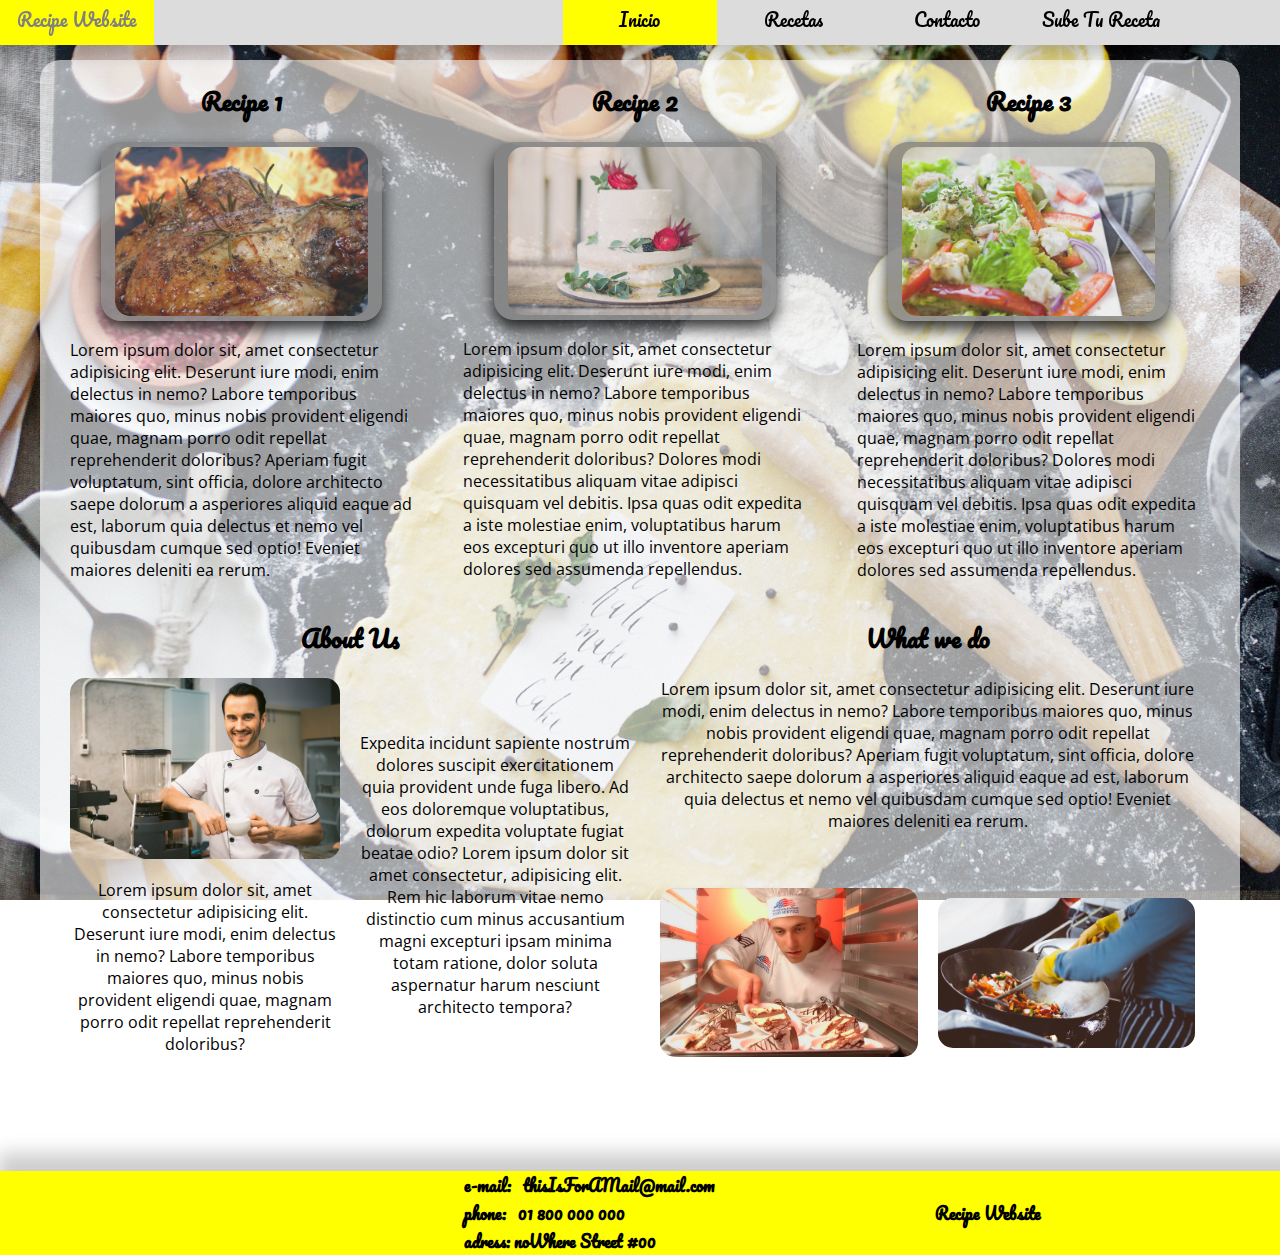
<file: src/index.html>
<!DOCTYPE html>
<html>
<head>
    <meta charset="utf-8" />
    <meta http-equiv="X-UA-Compatible" content="IE=edge">
    <title>Recipe Website</title>
    <meta name="viewport" content="width=device-width, initial-scale=1">
    <link rel="stylesheet" type="text/css" media="screen" href="css/style.css" />
    <script src="js/main.js"></script>
    <link href="https://fonts.googleapis.com/css?family=Pacifico" rel="stylesheet">
    <link href="https://fonts.googleapis.com/css?family=Open+Sans" rel="stylesheet">
    <link rel="stylesheet" href="https://use.fontawesome.com/releases/v5.2.0/css/all.css" integrity="sha384-hWVjflwFxL6sNzntih27bfxkr27PmbbK/iSvJ+a4+0owXq79v+lsFkW54bOGbiDQ" crossorigin="anonymous">
</head>
<body>
        <!-- Dropdown Mobile Navegation Bar #################START################### -->
        <div id="Alex-DropDownNav">
        <div id="dropDownWrap" class="hidden dropDownWrap">
                <div class="dropDownMenu" >
                    <ul>
                        <li><a href="index.html">Inicio</a></li>
                        <li><a href="recetas/recetas.html">Recetas</a></li>
                        <li><a href="#">Carnes</a></li>   
                        <li><a href="#">Ensaladas</a> </li>
                        <li>  <a href="#">Postres</a> </li>
                        <li><a href="contacto/contacto.html">Contacto</a></li>
                       <li><a href="tuReceta/tuReceta.html">Sube tu receta</a></li>
                    </ul>
                </div>
                <!-- starts navbar -->
                <div id="dropDownNav" class="dropDownNav">
                    <div id="dropDownContainer">
                            <div id=AlexNavLogo>RecipeWebsite</div>
                        <div id="dropDownButton"  onclick="openMenu()" class="dropdownB"><i class="fas fa-bars dropdownB"></i>
                        </div>
                    </div>
                </div>
                <!-- ends navbar  -->
            </div>
        </div>
            <!-- Dropdown Mobile Navegation Bar ##############END################# -->
 
            <header>
                    <div class="navBar">    
                          <li id="logo"><a href="index.html">Recipe Website</a></li>
                          <li id="b1"  style="background-color: yellow" ><a href="index.html">Inicio</a></liid>
                          <li id="b3"><a href="contacto/contacto.html">Contacto</a></li>
                          <li id="b4" ><a href="tuReceta/tuReceta.html">Sube tu receta</a></li>
                          <div id="b2" > <li id="b2-2"><a href="recetas/recetas.html">Recetas</a></li>  
                              
                              <div class="dropdown-content">
                                  <li><a href="#">Carnes</a></li>
                                  <li><a href="#">Ensaladas</a></li>
                                  <li> <a href="#">Postres</a></li>
                                </div></div>
                    </div>
                  </header>

    <main>
        <div class="wrap">
        <article class="article-index">
            <div id="recipe1"> 
                  <p>
                        <h2>Recipe 1</h2>
                <div id="fancy1" >  <img src="index-images/recipe1.jpeg" class="recipeImg">  </div>
             
              
            
                <!-- here goes the main recipes -->
            </br><span class="text2">Lorem ipsum dolor sit, amet consectetur adipisicing elit. Deserunt iure modi, enim delectus in nemo? Labore temporibus maiores quo, minus nobis provident eligendi quae, magnam porro odit repellat reprehenderit doloribus?
                Aperiam fugit voluptatum, sint officia, dolore architecto saepe dolorum a asperiores aliquid eaque ad est, laborum quia delectus et nemo vel quibusdam cumque sed optio! Eveniet maiores deleniti ea rerum.
            
                </span></p>
            </div>
            
            <div id="recipe2">

            <P>
                    <h2>Recipe 2</h2>
                    <div id="fancy2" >   <img src="index-images/recipe2.jpeg" class="recipeImg"> </div>

                   
               
                <!-- here goes the main recipes -->
            </br><span class="text2">Lorem ipsum dolor sit, amet consectetur adipisicing elit. Deserunt iure modi, enim delectus in nemo? Labore temporibus maiores quo, minus nobis provident eligendi quae, magnam porro odit repellat reprehenderit doloribus?
                  
                    Dolores modi necessitatibus aliquam vitae adipisci quisquam vel debitis. Ipsa quas odit expedita a iste molestiae enim, voluptatibus harum eos excepturi quo ut illo inventore aperiam dolores sed assumenda repellendus.</span> 
             </P>
             </div>

             <div id ="recipe3">

             <p>   
                    <h2>Recipe 3</h2>
                    <div id="fancy3" >   <img src="index-images/recipe3.jpeg" class="recipeImg"> </div>
                   
                
                 <!-- here goes the main recipes -->
             </br> <span class="text2">Lorem ipsum dolor sit, amet consectetur adipisicing elit. Deserunt iure modi, enim delectus in nemo? Labore temporibus maiores quo, minus nobis provident eligendi quae, magnam porro odit repellat reprehenderit doloribus?
        
                    Dolores modi necessitatibus aliquam vitae adipisci quisquam vel debitis. Ipsa quas odit expedita a iste molestiae enim, voluptatibus harum eos excepturi quo ut illo inventore aperiam dolores sed assumenda repellendus. </span>
                </p>
            </div>
            <div id ="text1">
                    <!-- here goes about us info -->
                <div id= "us">
                    <h2>About Us</h2>
                    <div id="us-ilus">
                            <img src="index-images/us.jpeg" style="width: 100%; border-radius: 15px"  >
                
                    <p>
                            Lorem ipsum dolor sit, amet consectetur adipisicing elit. Deserunt iure modi, enim delectus in nemo? Labore temporibus maiores quo, minus nobis provident eligendi quae, magnam porro odit repellat reprehenderit doloribus?
                          
                           
                        </p>
                    </div>
                      <div id="us-text">
                            Expedita incidunt sapiente nostrum dolores suscipit exercitationem quia provident unde fuga libero. Ad eos doloremque voluptatibus, dolorum expedita voluptate fugiat beatae odio?
                      Lorem ipsum dolor sit amet consectetur, adipisicing elit. Rem hic laborum vitae nemo distinctio cum minus accusantium magni excepturi ipsam minima totam ratione, dolor soluta aspernatur harum nesciunt architecto tempora?
                      </div>
                    
                    

                </div>
                <div id="what">
                    <div id="what1">
                        <h2>What we do</h2>
                    <p>
                        Lorem ipsum dolor sit, amet consectetur adipisicing elit. Deserunt iure modi, enim delectus in nemo? Labore temporibus maiores quo, minus nobis provident eligendi quae, magnam porro odit repellat reprehenderit doloribus?
                        Aperiam fugit voluptatum, sint officia, dolore architecto saepe dolorum a asperiores aliquid eaque ad est, laborum quia delectus et nemo vel quibusdam cumque sed optio! Eveniet maiores deleniti ea rerum.
                   
                    </p>

                    </div>
                    <div id="what2">
                            <img src="index-images/us2.jpg" style="width: 100%; border-radius: 15px; "  >
    
                        </div>
                        <div id="what3">
                                <img src="index-images/us3.jpg" style="width: 100%; border-radius: 15px;   "  >
                            </div>


                </div>
             </div>


        </article>
         </div>
    </main>


<footer>  
    <div>
        <h2>
            <i class="fab fa-facebook-square" style="font-size:40px;"></i> &nbsp;&nbsp;
            <i class="fab fa-twitter-square" style="font-size:40px;"></i> &nbsp; &nbsp;
            <i class="fab fa-youtube" style="font-size:40px;"></i>
            </h2>
    </div>
    <div style="text-align: left; font-size: 10 px; margin: 0 auto">
        <h2><li>
           <span style="display: block;">  e-mail:  &nbsp; thisIsForAMail@mail.com &nbsp;&nbsp;</span> <span style="display: block"> phone: &nbsp; 01 800 000 000</span>
            </li>
       
        <li style="display: block">
            adress: noWhere Street #00

        </li>
    </h2>

    </div>
    <div>
        <h2 style="font-size: 16px">
        Recipe Website  &nbsp; <i class="far fa-copyright"></i>
    </h2>
    </div>



</footer>


</body>
</html>
</file>
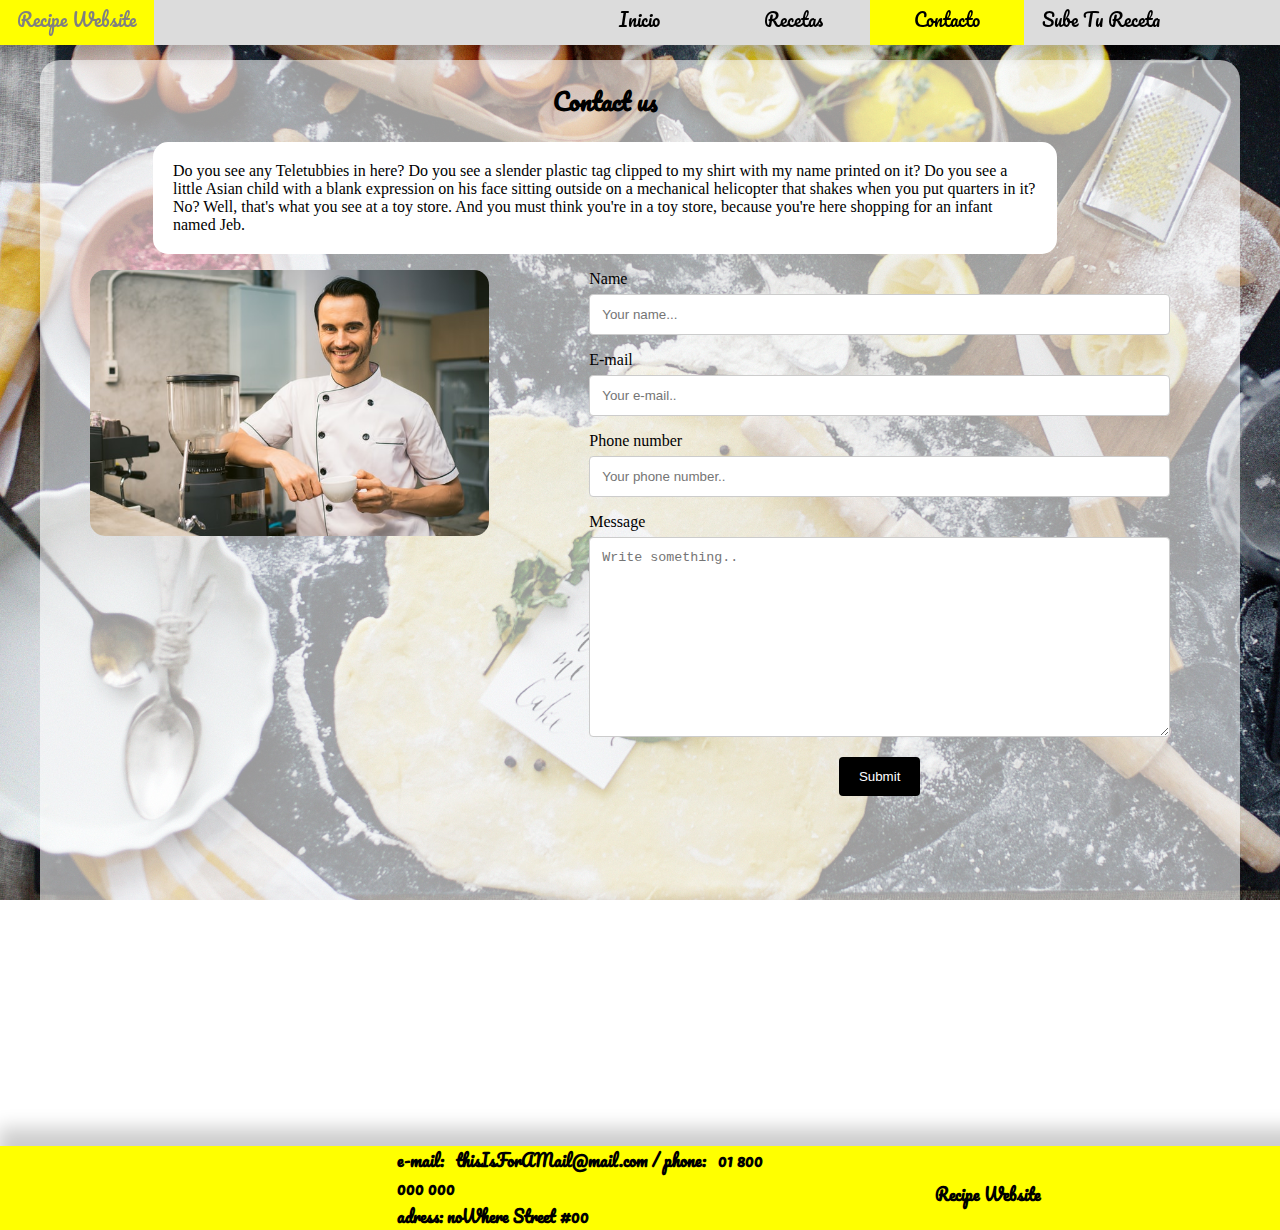
<file: src/contacto/contacto.html>
<!DOCTYPE html>
<html>
<head>
    <meta charset="utf-8" />
    <meta http-equiv="X-UA-Compatible" content="IE=edge">
    <title>Recipe Website</title>
    <meta name="viewport" content="width=device-width, initial-scale=1">
    <link rel="stylesheet" type="text/css" media="screen" href="../css/style.css" />
    <script src="../js/main.js"></script>
    <link href="https://fonts.googleapis.com/css?family=Pacifico" rel="stylesheet">
    <link rel="stylesheet" href="https://use.fontawesome.com/releases/v5.2.0/css/all.css" integrity="sha384-hWVjflwFxL6sNzntih27bfxkr27PmbbK/iSvJ+a4+0owXq79v+lsFkW54bOGbiDQ" crossorigin="anonymous">
</head>
<body>
        <header>
                    <!-- Dropdown Mobile Navegation Bar #################START################### -->
        <div id="Alex-DropDownNav">
                <div id="dropDownWrap" class="hidden dropDownWrap">
                        <div class="dropDownMenu" >
                            <ul>
                                    <li><a href="../index.html">Inicio</a></li>
                                    <li><a href="../recetas/recetas.html">Recetas</a></li>
                                    <li><a href="#">Carnes</a></li>   
                                    <li><a href="#">Ensaladas</a> </li>
                                    <li>  <a href="#">Postres</a> </li>
                                    <li><a href="../contacto/contacto.html">Contacto</a></li>
                                   <li><a href="../tuReceta/tuReceta.html">Sube tu receta</a></li>
                            </ul>
                        </div>
                        <!-- starts navbar -->
                        <div id="dropDownNav" class="dropDownNav">
                            <div id="dropDownContainer">
                                    <div id=AlexNavLogo>RecipeWebsite</div>
                                <div id="dropDownButton"  onclick="openMenu()" class="dropdownB"><i class="fas fa-bars dropdownB"></i>
                                </div>
                            </div>
                        </div>
                        <!-- ends navbar  -->
                    </div>
                </div>
                    <!-- Dropdown Mobile Navegation Bar ##############END################# -->


                <div class="navBar">    
                      <li id="logo"><a href="../index.html">Recipe Website</a></li>
                      <li id="b1"><a href="../index.html">Inicio</a></liid>
                      <li id="b3"style="background-color: yellow"><a href="../contacto/contacto.html">Contacto</a></li>
                      <li id="b4"><a href="../tuReceta/tuReceta.html">Sube tu receta</a></li>
                      <div id="b2"> <li id="b2-2"><a href="../recetas/recetas.html">Recetas</a></li>  
                          
                          <div class="dropdown-content">
                              <li><a href="#">Carnes</a></li>
                              <li><a href="#">Ensaladas</a></li>
                              <li> <a href="#">Postres</a></li>
                            </div></div>
                </div>
              </header>
    <main>
        
            <div class="wrap">
                  
            <article class="article-contact">
                    <div id="contact1"><h2>Contact us</h2>
                        <div style="height: auto ;width: 80%; background-color: white; margin-left: auto; margin-right: auto;border-radius: 15px"> <p style="padding:20px">Do you see any Teletubbies in here? Do you see a slender plastic tag clipped to my shirt with my name printed on it? Do you see a little Asian child with a blank expression on his face sitting outside on a mechanical helicopter that shakes when you put quarters in it? No? Well, that's what you see at a toy store. And you must think you're in a toy store, because you're here shopping for an infant named Jeb.</p></div>
                    </div>

                    <div id ="contact2">
                        <div id="contact2a">
                            <img src="us.jpeg" style="width : 80%; border-radius: 15px; display:block;margin-left: auto; margin-right: auto;"  >
                    </div>
                            <div id="contact2b>" style="padding-bottom:10px"> <iframe  id="map" src="https://www.google.com/maps/embed?pb=!1m18!1m12!1m3!1d15494081.623418082!2d-73.83482412642334!3d25.793104559172868!2m3!1f0!2f0!3f0!3m2!1i1024!2i768!4f13.1!3m3!1m2!1s0x89451ab5034cb7ab%3A0xb600ecf3df7aca4d!2sBermuda+Triangle!5e0!3m2!1sen!2smx!4v1534450580968"  style="border:0; display:block;margin-left: auto; margin-right: auto; border-radius: 15px" allowfullscreen></iframe>
                            </div>
                    </div>


                    <div id ="contact3">
                            
                            <form >

                            <label for="name"> Name</label>
                            <input type="text" id="fname" name="firstname" placeholder="Your name...">
                        
                            <label for="email">E-mail</label>
                            <input type="email" id="email" name="email" placeholder="Your e-mail..">
                        
                            <label for="telephone">Phone number</label>
                            <input type="tel" id="phone" name="email" placeholder="Your phone number..">
                           
                        
                            <label for="subject">Message</label>
                            <textarea id="subject" name="subject" placeholder="Write something.." style="height:200px"></textarea>
                        
                            <input type="submit" value="Submit">
                        
                          </form>


                        </div>
                </article>
                </div>



        </main>

        <footer>  
                <div>
                    <h2 style="padding-top:12px">
                        <i class="fab fa-facebook-square" style="font-size:40px;"></i> &nbsp;&nbsp;
                        <i class="fab fa-twitter-square" style="font-size:40px;"></i> &nbsp; &nbsp;
                        <i class="fab fa-youtube" style="font-size:40px;"></i>
                        </h2>
                </div>
                <div style="text-align: left; font-size: 16 px; margin: 0 auto">
                    <h2><li>
                        e-mail:  &nbsp; thisIsForAMail@mail.com /  phone: &nbsp; 01 800 000 000
                        </li>
                     
                    <li>
                        adress: noWhere Street #00
            
                    </li>
                </h2>
            
                </div>
                <div>
                    <h2 style="padding-top: 12px; font-size: 16px">
                    Recipe Website  &nbsp; <i class="far fa-copyright"></i>
                </h2>
                </div>
            
            
            
            </footer>

            

        </body>
        </html>
</file>
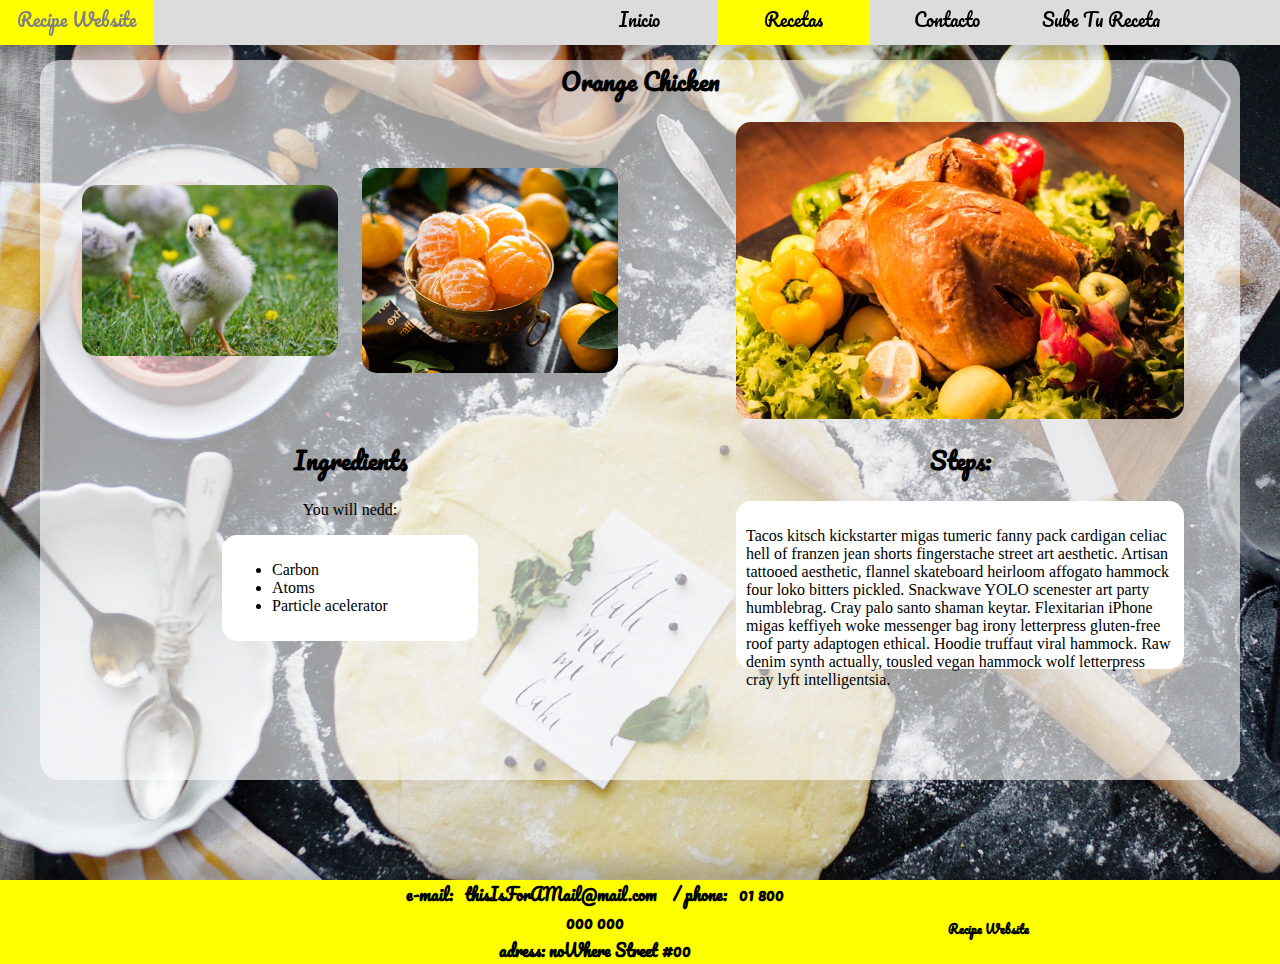
<file: src/recetas/recetas.html>
<!DOCTYPE html>
<html>
<head>
    <meta charset="utf-8" />
    <meta http-equiv="X-UA-Compatible" content="IE=edge">
    <title>Recipe Website</title>
    <meta name="viewport" content="width=device-width, initial-scale=1">
    <link rel="stylesheet" type="text/css" media="screen" href="../css/style.css" />
    <script src="../js/main.js"></script>
    <link href="https://fonts.googleapis.com/css?family=Pacifico" rel="stylesheet">
    <link rel="stylesheet" href="https://use.fontawesome.com/releases/v5.2.0/css/all.css" integrity="sha384-hWVjflwFxL6sNzntih27bfxkr27PmbbK/iSvJ+a4+0owXq79v+lsFkW54bOGbiDQ" crossorigin="anonymous">
</head>
<body>
            
            <header>

                <!-- Dropdown Mobile Navegation Bar #################START################### -->
        <div id="Alex-DropDownNav">
                <div id="dropDownWrap" class="hidden dropDownWrap">
                        <div class="dropDownMenu" >
                            <ul>
                                    <li><a href="../index.html">Inicio</a></li>
                                    <li><a href="../recetas/recetas.html">Recetas</a></li>
                                    <li><a href="#">Carnes</a></li>   
                                    <li><a href="#">Ensaladas</a> </li>
                                    <li>  <a href="#">Postres</a> </li>
                                    <li><a href="../contacto/contacto.html">Contacto</a></li>
                                   <li><a href="../tuReceta/tuReceta.html">Sube tu receta</a></li>
                            </ul>
                        </div>
                        <!-- starts navbar -->
                        <div id="dropDownNav" class="dropDownNav">
                            <div id="dropDownContainer">
                                    <div id=AlexNavLogo>RecipeWebsite</div>
                                <div id="dropDownButton"  onclick="openMenu()" class="dropdownB"><i class="fas fa-bars dropdownB"></i>
                                </div>
                            </div>
                        </div>
                        <!-- ends navbar  -->
                    </div>
                </div>
                    <!-- Dropdown Mobile Navegation Bar ##############END################# -->




                    <div class="navBar">    
                          <li id="logo"><a href="../index.html">Recipe Website</a></li>
                          <li id="b1"><a href="../index.html">Inicio</a></liid>
                          <li id="b3"><a href="../contacto/contacto.html">Contacto</a></li>
                          <li id="b4" ><a href="../tuReceta/tuReceta.html">Sube tu receta</a></li>
                          <div id="b2" style="background-color: yellow" > <li id="b2-2"><a href="../recetas/recetas.html">Recetas</a></li>  
                              
                              <div class="dropdown-content">
                                  <li><a href="#">Carnes</a></li>
                                  <li><a href="#">Ensaladas</a></li>
                                  <li> <a href="#">Postres</a></li>
                                </div></div>
                    </div>
                  </header>
    <main>    
            <main>
                    <div class="wrap">
                            <h2>Orange Chicken</h2>
                    <article class="article-recipes">
                        <div id="ing1">
                           <div><img src="ing1.jpeg" style=" display: block; margin-left: auto; margin-right: auto;border-radius: 15px"> </div>
                           <div> <img src="ing2.jpg" style=" display: block; margin-left: auto; margin-right: auto;border-radius: 15px"> </div>
                          
                  
                         
                        </div>
                               
                        <div id="ing2">
                                <h2>Ingredients</h2>
                            <p style="text-align: center">
                                You will nedd:
                                <div id ="ing2-back"style="height:auto; background-color: white;padding-top:10px;padding-bottom:10px; border-radius: 15px; display: block;
                                margin-left: auto;
                                margin-top: auto;margin-right: auto;" ><ul style="margin-left:10px">
                                <li> Carbon</li>
                                <li>Atoms</li>
                                <li>Particle acelerator</li></ul>
                                </div>
                             </p>
                         </div>
                        
                         <div id="prep1">
                                <div><img src="prep1.jpeg" style="width: 80%; display: block; margin-left: auto; margin-right: auto;border-radius: 15px"> </div>
                                
                            </div>

                        <div id="prep2">
                                <h2>Steps:</h2>
                                <div style="height:auto; width: 80%; height:50%; background-color: white;padding-top:10px;padding-bottom:10px; border-radius: 15px; display: block;
                                margin-left: auto;
                                margin-top: auto;margin-right: auto;" ><div style="margin-left:10px; margin-right: 10px">
                                <p> Tacos kitsch kickstarter migas tumeric fanny pack cardigan celiac hell of franzen jean shorts fingerstache street art aesthetic. Artisan tattooed aesthetic, flannel skateboard heirloom affogato hammock four loko bitters pickled. Snackwave YOLO scenester art party humblebrag. Cray palo santo shaman keytar. Flexitarian iPhone migas keffiyeh woke messenger bag irony letterpress gluten-free roof party adaptogen ethical. Hoodie truffaut viral hammock. Raw denim synth actually, tousled vegan hammock wolf letterpress cray lyft intelligentsia.
                                </p>
                                </div>
                                </div>
                        </div>

                    </article>
                    </iv>

        </main>
     
        <footer>  
                <div>
                    <h2 style="padding-top:12px">
                        <i class="fab fa-facebook-square" style="font-size:40px;"></i> &nbsp;&nbsp;
                        <i class="fab fa-twitter-square" style="font-size:40px;"></i> &nbsp; &nbsp;
                        <i class="fab fa-youtube" style="font-size:40px;"></i>
                        </h2>
                </div>
                <div style="text-align: left; font-size: 10 px; margin: 0 auto">
                    <h2><li>
                            e-mail:  &nbsp; thisIsForAMail@mail.com &nbsp;&nbsp; / phone: &nbsp; 01 800 000 000
                        </li>
                 
                    <li>
                        adress: noWhere Street #00
            
                    </li>
                </h2>
            
                </div>
                <div>
                    <h2 style="padding-top: 12px">
                    Recipe Website  &nbsp; <i class="far fa-copyright"></i>
                </h2>
                </div>
            
            
            
            </footer>
    
    </body>
        </html>
</file>
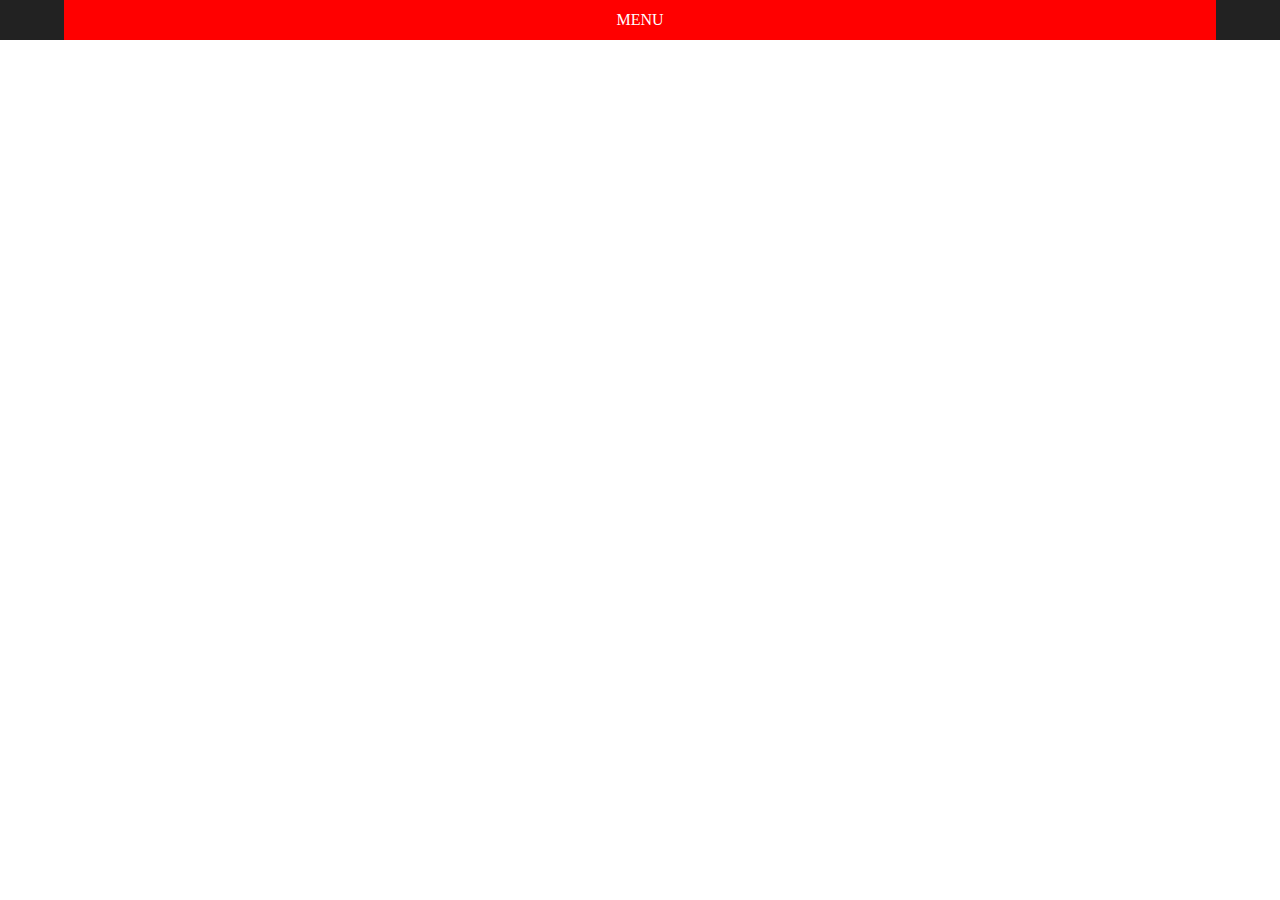
<file: src/reusableCodeElements/navbarDropdown-demo.html>
<!DOCTYPE html>
<html>

<head>
    <meta charset="utf-8" />
    <meta http-equiv="X-UA-Compatible" content="IE=edge">
    <title>Page Title</title>
    <meta name="viewport" content="width=device-width, initial-scale=1">
    <link rel="stylesheet" type="text/css" media="screen" href="navbarDropdownStyle.css" />
    <script src="navbarDropdownJS.js"></script>
</head>

<body>
    <div id="dropDownMenu" class="hidden">
        <ul>
            <li>element1</li>
            <li>element2</li>
            <li>element3</li>
        </ul>
    </div>
    <!-- starts navbar -->
    <div id="dropDownNav">
        <div id="dropDownContainer"><div id="dropDownButton" onmouseover="openMenu()">MENU</div></div>
    </div>
    <!-- ends navbar  -->

</body>
<style>
    body {
        margin: 0px
    }

    #dropDownNav {
        height: 40px;
        width: 100vw;
        background-color: #222
    }

    #dropDownContainer {
        width: 90vw;
        height: 40px;
        background-color: red;
        color: white;
        display: grid;
        margin-left: auto;
        margin-right: auto;
        align-items: center;
        text-align: center
    }
    #dropDownButton{
        padding-left: 10px;
        padding-right: 10px;
    }
   
    #dropDownMenu {background-color: #888;padding-top: 5px;padding-bottom: 5px;}
    #dropDownMenu ul{list-style: none;padding: 0;margin-top: 0px;margin-bottom: 5px;text-align: center;}
    .show {display:block;}
    .hidden{display: none}
</style>
<script>
function openMenu() {
    document.getElementById("dropDownMenu").classList.toggle("hidden");
}




</script>
</html>
</file>
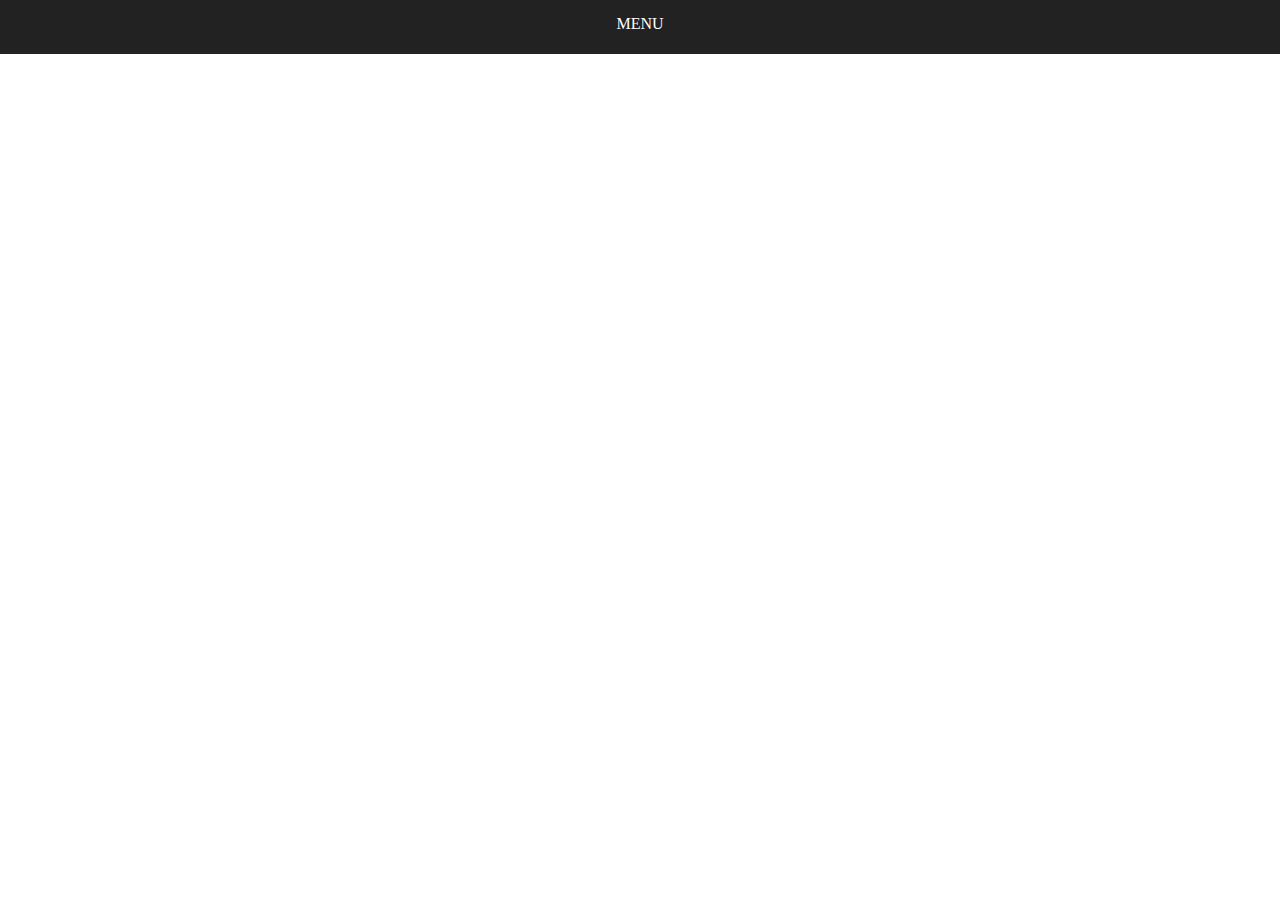
<file: src/reusableCodeElements/navbarDropdown.html>
<!DOCTYPE html>
<html>

<head>
    <meta charset="utf-8" />
    <meta http-equiv="X-UA-Compatible" content="IE=edge">
    <title>Page Title</title>
    <meta name="viewport" content="width=device-width, initial-scale=1">
    <link rel="stylesheet" type="text/css" media="screen" href="navbarDropdownStyle.css" />
    <script src="navbarDropdownJS.js"></script>
</head>

<body>
    <!-- Dropdown Mobile Navegation Bar #################START################### -->
    <div id="dropDownWrap" class="hidden dropDownWrap">
        <div class="dropDownMenu" >
            <ul>
                <li>element1</li>
                <li>element2</li>
                <li>element3</li>
            </ul>
        </div>
        <!-- starts navbar -->
        <div id="dropDownNav" class="dropDownNav">
            <div id="dropDownContainer">
                <div id="dropDownButton"  onclick="openMenu()" class="dropdownB">MENU
                </div>
            </div>
        </div>
        <!-- ends navbar  -->
    </div>
    <!-- Dropdown Mobile Navegation Bar ##############END################# -->
</body>

</html>
</file>
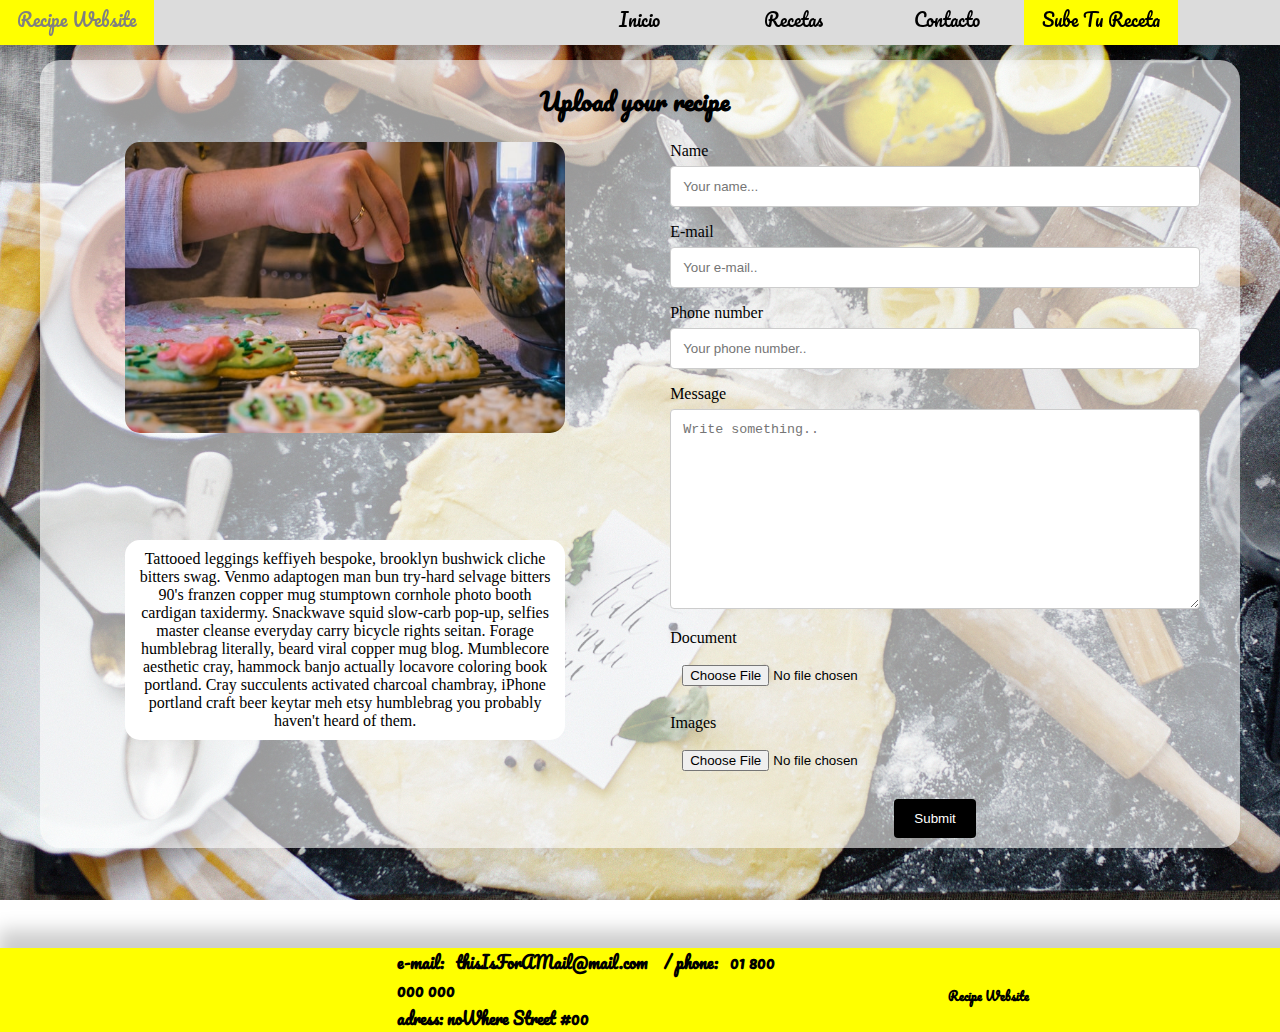
<file: src/tuReceta/tuReceta.html>
<!DOCTYPE html>
<html>
<head>
    <meta charset="utf-8" />
    <meta http-equiv="X-UA-Compatible" content="IE=edge">
    <title>Recipe Website</title>
    <meta name="viewport" content="width=device-width, initial-scale=1">
    <link rel="stylesheet" type="text/css" media="screen" href="../css/style.css" />
    <script src="../js/main.js"></script>
    <link href="https://fonts.googleapis.com/css?family=Pacifico" rel="stylesheet">
    <link rel="stylesheet" href="https://use.fontawesome.com/releases/v5.2.0/css/all.css" integrity="sha384-hWVjflwFxL6sNzntih27bfxkr27PmbbK/iSvJ+a4+0owXq79v+lsFkW54bOGbiDQ" crossorigin="anonymous">
</head>
<body>
    <header>
                            <!-- Dropdown Mobile Navegation Bar #################START################### -->
                            <div id="Alex-DropDownNav">
                                    <div id="dropDownWrap" class="hidden dropDownWrap">
                                            <div class="dropDownMenu" >
                                                <ul>
                                                    <li><a href="../index.html">Inicio</a></li>
                                                    <li><a href="../recetas/recetas.html">Recetas</a></li>
                                                    <li><a href="#">Carnes</a></li>   
                                                    <li><a href="#">Ensaladas</a> </li>
                                                    <li>  <a href="#">Postres</a> </li>
                                                    <li><a href="../contacto/contacto.html">Contacto</a></li>
                                                   <li><a href="../tuReceta/tuReceta.html">Sube tu receta</a></li>
                                                </ul>
                                            </div>
                                            <!-- starts navbar -->
                                            <div id="dropDownNav" class="dropDownNav">
                                                <div id="dropDownContainer">
                                                        <div id=AlexNavLogo>RecipeWebsite</div>
                                                    <div id="dropDownButton"  onclick="openMenu()" class="dropdownB"><i class="fas fa-bars dropdownB"></i>
                                                    </div>
                                                </div>
                                            </div>
                                            <!-- ends navbar  -->
                                        </div>
                                    </div>
                                        <!-- Dropdown Mobile Navegation Bar ##############END################# -->
      <div class="navBar">    
            <li id="logo"><a href="../index.html">Recipe Website</a></li>
            <li id="b1"><a href="../index.html">Inicio</a></liid>
            <li id="b3"><a href="../contacto/contacto.html">Contacto</a></li>
            <li id="b4" style="background-color: yellow"><a href="../tuReceta/tuReceta.html">Sube tu receta</a></li>
            <div id="b2"> <li id="b2-2"><a href="../recetas/recetas.html">Recetas</a></li>  
                
                <div class="dropdown-content">
                    <li><a href="#">Carnes</a></li>
                    <li><a href="#">Ensaladas</a></li>
                    <li> <a href="#">Postres</a></li>
                  </div></div>
      </div>
    </header>
    <main>    

            <div class="wrap">
                    
            <article class="article-urrecipe">
                  <div id="t1">  <h2>Upload your recipe</h2> </div> 
                  <div id="t2">  
                  <div id="im1">
                      <img src="im1.jpeg" id="t1-img">
                  </div>
                  <div id="im2">
                   <div id="urrecipe-text"><p>Tattooed leggings keffiyeh bespoke, brooklyn bushwick cliche bitters swag. Venmo adaptogen man bun try-hard selvage bitters 90's franzen copper mug stumptown cornhole photo booth cardigan taxidermy. Snackwave squid slow-carb pop-up, selfies master cleanse everyday carry bicycle rights seitan. Forage humblebrag literally, beard viral copper mug blog. Mumblecore aesthetic cray, hammock banjo actually locavore coloring book portland. Cray succulents activated charcoal chambray, iPhone portland craft beer keytar meh etsy humblebrag you probably haven't heard of them. </p></div>
                    
                  </div>
                  <div id="form">
                     
                        <form >

                                <label for="name"> Name</label>
                                <input type="text" id="fname" name="firstname" placeholder="Your name...">
                            
                                <label for="email">E-mail</label>
                                <input type="email" id="email" name="email" placeholder="Your e-mail..">
                            
                                <label for="telephone">Phone number</label>
                                <input type="tel" id="phone" name="email" placeholder="Your phone number..">
                               
                            
                                <label for="subject">Message</label>
                                <textarea id="subject" name="subject" placeholder="Write something.." style="height:200px"></textarea>
                            

                                <label for="doc">Document</label>
                                <input type="file" name="doc" accept=".doc">
                                <label for="pic">Images</label>
                                <input type="file" name="pic" accept="image/*">
                                <input type="submit" value="Submit">
                              </form>


                  </div>
                  </div>
            
            </article>
            </div>


        </main>
        <footer>  
                <div>
                    <h2 style="padding-top:12px">
                        <i class="fab fa-facebook-square" style="font-size:40px;"></i> &nbsp;&nbsp;
                        <i class="fab fa-twitter-square" style="font-size:40px;"></i> &nbsp; &nbsp;
                        <i class="fab fa-youtube" style="font-size:40px;"></i>
                        </h2>
                </div>
                <div style="text-align: left; font-size: 10 px; margin: 0 auto">
                    <h2><li>
                            e-mail:  &nbsp; thisIsForAMail@mail.com &nbsp;&nbsp; / phone: &nbsp; 01 800 000 000
                        </li>
                 
                    <li>
                        adress: noWhere Street #00
            
                    </li>
                </h2>
            
                </div>
                <div>
                    <h2 style="padding-top: 12px">
                    Recipe Website  &nbsp; <i class="far fa-copyright"></i>
                </h2>
                </div>
            
            
            
            </footer>
        </body>


        </html>
</file>
<file: src/css/style.css>
body{margin:0;background-image: url(background.jpg);background-size:cover; position: static;   background-repeat: no-repeat; background-attachment: fixed;}
/*################ navegation bar starts here */
.navBar{height: 45px;width:100vw;background-color: gainsboro;position: fixed;top:0;display:grid;grid-template-columns: 12vw 32vw 12vw 12vw 12vw 12vw 10vw;grid-template-areas: "logo empL nav1 nav2 nav3 nav4 empR";z-index: 1; box-shadow: 0px 8px 16px 0px rgba(0,0,0,0.2); }
.navBar li{list-style: none;line-height: 40px;text-align: center;font-size: 18px;text-transform: capitalize; font-family:  'Pacifico', cursive;}
.navBar a {color: inherit; text-decoration: none}
#logo{grid-area: logo}
#b1{grid-area: nav1}
#b2{grid-area: nav2}
#b3{grid-area: nav3}
#b4{grid-area: nav4}
.dropdown{display:none; position: absolute;
    background-color: #f9f9f9;
    min-width: 160px;
    box-shadow: 0px 8px 16px 0px rgba(0,0,0,0.2);
    z-index: 1; }

#b2:hover , .dropdown { display: block}

#logo:hover , #b1:hover , #b2:hover, #b3:hover , #b4:hover , .dropdown-content li:hover{background-color: yellow;color: gray; transition: background-color 0.7s ease}
#logo , #b1 , #b2, #b3 , #b4 {transition: background-color 0.7s ease}

       
#b2{grid-area: nav2}

.dropdown-content {
display: none;
width: 12vw;
position: absolute;
background-color: #f9f9f9;
box-shadow: 0px 8px 16px 0px rgba(0,0,0,0.2);
z-index: 1;
}

#b2:hover .dropdown-content {
display: block;
}


/*########### navegation bar ends here */



main{margin-top: 40px;height: auto;width: 100%}
.wrap{margin-left: 40px;margin-top: 60px;margin-right: 40px;  background-color: rgba(255, 255, 255, 0.6);border-radius: 20px; margin-bottom: 20px;min-height: calc(80vh);    animation-name: a1; animation-duration: 1.5s;  }

/* ######### article grid starts for index*/
.article-index{line-height: 1.5 em;margin-left: 30px;margin-top: 10px; margin-bottom: 30px;width:calc(100vw - 150px);color:black;min-height: calc(80vh); display:grid;grid-template-columns: 1fr 1fr 1fr; grid-template-rows: 1fr auto; grid-template-areas: "img1 img2 img3 " "text1 text1 tex1" ; grid-column-gap: 50px}
/* ######## article grid ends for index*/

/* ######### article grid start for recipess*/
.article-recipes{line-height: 1.5 em;margin-left: 30px;margin-top: 10px; margin-bottom: 30px;width:calc(100%-40px);color:black; display:grid;grid-template-columns: calc(50% - 25px)  calc(50% - 25px); grid-template-rows: auto auto; grid-template-areas: "ing1 prep1" "ing2 prep2" ; grid-column-gap: 50px}
/* ######## article grid ends for recipes*/
#ing1{grid-area: ing1;display: grid; grid-template-columns: 50% 50%; align-items: center}
#prep1{grid-area: prep1}
#ing2{grid-area: ing2}
#prep2{grid-area: prep2}
#ing1 img{width: 20vw}
/* ######### article grid start for contacts*/
.article-contact{line-height: 1.5 em;margin-left: 0px;margin-top: 10px; margin-bottom: 30px;width:calc(100vw - 150px);color:black;min-height: calc(80vh); display:grid;grid-template-columns: auto auto; grid-template-rows: auto auto; grid-template-areas: "contact1 contact1" "contact2 contact3" ; grid-column-gap: 50px}
/* ######## article grid ends for contacts*/
#contact1{grid-area: contact1; width: auto}
#contact2{grid-area: contact2;display:grid; grid-template-rows:auto auto;grid-template-columns: auto; grid-template-areas: "contact2a" "contact2b"; grid-row-gap: 50px}
#contact3{grid-area: contact3; display: grid}
#contact2a{grid-area: contact2a}
#contact2b{grid-area: contact2b}
/* ######### article grid start for recipess*/
.article-urrecipe{line-height: 1.5 em;margin-left: 30px;margin-top: 10px; margin-bottom: 30px;width:calc(100vw - 150px);color:black;min-height: calc(80vh); display:grid;grid-template-columns: 1fr ; grid-template-rows: auto  1fr; grid-template-areas: "ti" "t2" ; grid-column-gap: 50px}
/* ######## article grid ends for recipes*/
#ti{grid-area: t1}
#t2{grid-area: t2; display: grid; grid-template-columns: auto auto; grid-template-rows: auto auto; grid-template-areas: "im1 form" "im2 form"; grid-column-gap: 50px}
#im1{grid-area:im1}
#im2{grid-area:im2}
#form{grid-area: form}
#t1-img{width:80%;display:block;margin-left: auto; margin-right: auto;border-radius: 15px}
#urrecipe-text{width: 80%;background-color: white;height:auto;margin-left: auto; margin-right: auto;border-radius: 15px}
#urrecipe-text p {text-align: center;padding: 10px}

article p img , .recipeImg  {width: 90%;  display: block;
    margin-left:auto;
    margin-right: auto; opacity: 0.9; border-radius: 20px;padding-top: 5px;padding-bottom: 5px; padding-left: 5px;padding-right: 5px}

#recipe1, #fancy1 {grid-area: img1;}
#recipe2, #fancy2{grid-area: img2}
#recipe3 , #fancy3 {grid-area: img3}
#text1{grid-area: text1;grid-column: 1 / 4; display: grid; grid-template-columns:calc(50% - 25px) calc(50% - 25px); grid-template-areas: "us what"; grid-column-gap: 50px}

#us{grid-area:us; display: grid; grid-template-columns:50% 50%; grid-template-rows: auto auto; grid-template-areas: "title title" "ilus textUs";grid-column-gap: 20px;}
#what{grid-area:what; display: grid; grid-template-columns: 50% 50%; grid-template-rows: auto auto; grid-template-areas: "what1 what1" "what2 what3";grid-column-gap: 20px;margin-right: 25px;}
#us h2 {grid-area: title} 
#us-ilus{grid-area: ilus}
#us-text{grid-area: textUs; display: grid; align-items: center}
#what1{grid-area: what1}
#what2{grid-area: what2;display:grid;align-items: center}
#what3{grid-area: what3;display:grid;align-items: center}
.article-index p , .text2 , #us-text {text-align: center;font-family: 'Open Sans', sans-serif;}
.text2{ animation-name: a3; animation-duration: 3s}
@keyframes a1 {
    0%{opacity:0;}
    25% {opacity: 0;}
    80% {opacity: 1;}
}
@keyframes a2 {
    0%{opacity:0;}
    30% {opacity: 0;}
    100% {opacity: 0.8;}
}

@keyframes a3 {
    0%{opacity:0;}
    30% {opacity: 0;}
    100% {opacity: 1;}
}

@keyframes a4 {
    0%{opacity:0;}
    30% {opacity: 0;}
    40% {opacity: 0.3;}
    100% {opacity: 1;}
}
#text1{animation-name: a3; animation-duration: 3s;}
#fancy1 , #fancy2, #fancy3 {width: 82% ;background-color:gray;height: auto ;border-radius: 20px; opacity:.8;display: block;
    margin-left: auto;
    margin-top: auto;margin-right: auto; animation-name: a2; animation-duration: 2s;box-shadow: 0px 8px 16px 0px rgba(0,0,0,1);}

main h2 {text-align: center;font-family:'Pacifico', cursive; animation-name: a4; animation-duration: 2.5s; }




/* <-----------------------FOOTER STARTS HERE */

footer {
    height: auto;
    margin-top: 100px;
    margin-right: 0px;
    width: 100%;
    background-color: yellow;
    color: white;
    text-align: center;
    box-shadow: 16px 0px 18px 18px rgba(0,0,0,0.2);
    display: grid;
    grid-template-columns:31% 31% 31%; 
    grid-template-areas: "social contact copyright";
    position: relative;
    bottom: 0;
    align-items: center;
}
footer h2{margin:0;color:black;font-family:'Pacifico', cursive;font-size: 12px}

footer li {list-style: none; font-size: 16px}

/* <-----------------------FOOTER ENDS HERE */


/*<---------------------FORM STARTS HERE*/
input[type=text], select, textarea , input[type=email] , input[type=tel] , input[type=file] {
    width: 100%; 
    padding: 12px;  
    border: 1px solid #ccc; 
    border-radius: 4px; 
    box-sizing: border-box; 
    margin-top: 6px; 
    margin-bottom: 16px; 
    resize: vertical 
}
input[type=file]{border: none; display: block;
    margin-left: auto;
    margin-right: auto;}
form{padding-bottom: 10px}
/*<-----------------------SUBMIT BUTTON */
input[type=submit] {
    background-color: black;
    color: white;
    padding: 12px 20px;
    border: none;
    border-radius: 4px;
    cursor: pointer;
    display: block;
    margin-left: auto;
    margin-right: auto;
}

input[type=submit]:hover {
    background-color: yellow;
}
/* <-------------------------------BUTTON ENDS HERE */
/* Dropdown Mobile Navegation Bar #################START################### */
#Alex-DropDownNav{display: none}
#dropDownNav {
    height: 50px;
    width: 100vw;
    background-color:gainsboro;
    box-shadow: 0 10px 4px -4px rgba(0,0,0,0.3);
}

#dropDownContainer {
    font-size: 18px;text-transform: capitalize; font-family:  'Pacifico', cursive;
    width: 90vw;
    height: 50px;
    background-color:gainsboro;
    color: white;
    display: grid;
    margin-left: auto;
    margin-right: auto;
    align-items: center;
    text-align: center;
    grid-template-columns: 1fr 1fr 1fr;
    grid-template-rows: 100%;
    grid-template-areas: "a1 a2 a3";
}
#AlexNavLogo{grid-area: a1; color: black}

#dropDownButton{
    grid-area: a2;
    padding-left: 30px;
    padding-right: 30px;
    color: black
}
#dropDownWrap{transition: all 0.5s ease-in}

.dropDownMenu {background-color:  #f9f9f9;padding-top: 5px;padding-bottom: 5px;padding-top: 10px}
.dropDownMenu ul{list-style: none;padding: 0;margin-top: 0px;margin-bottom: 5px;text-align: center;}
.hidden{transform: translateY(-309px);}
.show {transform: translateY(-60px); }
.dropDownMenu li{width: 30vw;display: block;margin-left: auto;margin-right: auto;border-radius: 15px;margin-bottom: 5px; transition: all 0.3s ease-in-out;text-transform: capitalize; font-family:  'Pacifico', cursive;} 
.dropDownMenu li:hover{animation-name:click;
                        animation-duration: 0.6s;
                        } 
.dropDownMenu a {color: inherit; text-decoration: none}
                        @keyframes click {
                            0% {background-color:none;}
                            50% {background-color: yellow;}
                            100%{background-color: none}
                        }          


/* Dropdown Mobile Navegation Bar #################ENDS################### */
#ing2-back{width: 20vw}
#map{width:80%;height:450px;}

/* MEDIAQUERIES START HERE################################# */
@media  (max-width: 1024px) {
    
    
    .navBar{grid-template-columns: 25vw 0vw auto 15vw auto auto 0vw}
    .dropdown-content {
        width: 15vw}
    
        .article-recipes{grid-template-columns: 100%; grid-template-rows: auto auto auto auto; grid-template-areas: "ing1" "ing2" "prep1"  "prep2"}
#ing1 img{width: 35vw}
#ing2-back{width: 80%}
.wrap {padding-bottom: 25px}
.article-recipes{margin-left:0px}
.article-contact{width: 100%;grid-template-columns:50% auto;grid-column-gap: 10px}
#contact3{width: 100%}
input[type=text], select, textarea, input[type=email], input[type=tel], input[type=file] {display: block; margin-right: auto;margin-left: auto; width:80%}
#map{width:80%;height:80%;}
#contact2{align-items: center; grid-row-gap: 0px}    

}



@media  (max-width: 768px) {
 body{   background-size:auto 100vh}
    
.article-index{line-height: 1.5 em;margin-left: 30px;margin-top: 10px; margin-bottom: 30px;width:calc(100vw - 150px);color:black;min-height: calc(80vh); display:grid;grid-template-columns: 1fr 1fr; grid-template-rows:1fr 1fr 1fr 1fr ; grid-template-areas: "img1 img2" "img3 img3" "text1 text1" "text1 text1" ; grid-column-gap: 0px}   
#text1{grid-area: text1;grid-column: 1 / 4; display: grid; grid-template-columns:calc(50% - 25px) calc(50% - 25px); grid-template-rows:50% 50%; grid-template-areas: "us us" "what what"}

#us{grid-area:us; display: grid; grid-template-columns: calc(50% - 25px) calc(50% - 25px); grid-template-rows: 10vh  40vh; grid-template-areas: "title title" "ilus" "textUs";grid-column-gap: 20px;}
#what{grid-area:what; display: grid; grid-template-columns: auto 50%; grid-template-rows: 20vh auto; grid-template-areas: "what1 what1" "what2 what3";grid-column-gap: 20px;margin-right: 25px;}


.navBar{grid-template-columns: 25vw 0vw auto 15vw auto auto auto}
#us h2 {grid-area: title} 
#us-ilus{grid-area: ilus}
#us-text{grid-area: textUs}
#us-text {align-items: baseline}
#what1{grid-area: what1}
#what2{grid-area: what2;display:grid;align-items: center}
#what3{grid-area: what3;display:grid;align-items: center}
.dropdown-content {
    width: 15vw}

#ing1 {grid-template-columns: 100%; grid-template-rows: 50% 50%; grid-row-gap: 20px }
#ing1 img{width: 50%}    
.article-recipes{margin-left:0px}
footer li {list-style: none; font-size: 12px}
}


@media  (max-width: 550px) {
    
    .article-index{line-height: 1.5 em;margin-left: 30px;margin-top: 10px; margin-bottom: 30px;width:calc(100vw - 95px);color:black;min-height: calc(80vh); display:grid;grid-template-columns: 1fr; grid-template-rows:auto auto auto auto auto; grid-template-areas: "img1" "img2" "img3" "text1" "text1"  ; grid-column-gap: 0px}
    #text1{grid-area: text1;grid-column: 1 / 4; display: grid; grid-template-columns:calc(50% - 25px) calc(50% - 25px);; grid-template-rows:50% 50%; grid-template-areas: "us us" "what what"}
    
    #us{grid-area:us; display: grid; grid-template-columns: 100%; grid-template-rows: auto auto auto; grid-template-areas: "title" "ilus" "textUs";grid-column-gap: 20px;}
    #what{grid-area:what; display: grid; grid-template-columns: 50% 50%; grid-template-rows: 30vh 30vh; grid-template-areas: "what1 what1" "what2 what3";grid-column-gap: 20px;margin-right: 25px;}
   
#recipe1, {grid-area: img1;height: auto}
 #recipe2, {grid-area: img2; height: auto}
 #recipe3 , {grid-area: img3;height: auto}
 footer li {list-style: none; font-size: 12px}


 #us h2 {grid-area: title} 
#us-ilus{grid-area: ilus}
#us-text{grid-area: textUs; margin: 0px}
#us-text {align-items: baseline}
#what1{grid-area: what1}
#what2{grid-area: what2;display:grid;align-items: center}
#what3{grid-area: what3;display:grid;align-items: center}
    
    
    .navBar{display: none}
    #b1 , #b2 , #b3 , #b4 {display:none}
    #Alex-DropDownNav{display: grid;position: fixed;z-index: 2;}
    #ing1 img{width: 60%}      
    .article-contact{grid-template-columns: 100%; grid-template-rows: auto auto auto; grid-template-areas: "contact1" "contact2" "contact3";grid-row-gap:10px  }
    #contact2{grid-row-gap: 20px} 
    .dropDownMenu li{width: 58vw}
    .wrap{margin-left: 10px; margin-right:10px }

    #t2{grid-template-columns: 100%; grid-template-rows: auto auto auto; grid-template-areas: "im1" "im2" "form"}
    .article-urrecipe{width:calc(100vw - 95px)}
}

/* MEDIAQUERIES ENDS HERE############################### */
</file>
<file: src/reusableCodeElements/navbarDropdownStyle.css>
body {
    margin: 0px
}

#dropDownNav {
    height: 60px;
    width: 100vw;
    background-color: #222
}

#dropDownContainer {
    width: 90vw;
    height: 60px;
    background-color: #222;
    color: white;
    display: grid;
    margin-left: auto;
    margin-right: auto;
    align-items: center;
    text-align: center
}
#dropDownButton{
    padding-left: 10px;
    padding-right: 10px;
}
#dropDownWrap{transition: all 0.5s ease-in}

.dropDownMenu {background-color: #888;padding-top: 5px;padding-bottom: 5px;}
.dropDownMenu ul{list-style: none;padding: 0;margin-top: 0px;margin-bottom: 5px;text-align: center;}
.hidden{transform: translateY(-85px);}
.show {transform: translateY(0px); }
.dropDownMenu li{width: 30vw;display: block;margin-left: auto;margin-right: auto;border-radius: 15px;margin-bottom: 5px; transition: all 0.3s ease-in-out} 
.dropDownMenu li:hover{animation-name:click;
                        animation-duration: 0.6s;
                        } 

                        @keyframes click {
                            0% {background-color:none;}
                            50% {background-color: yellow;}
                            100%{background-color: none}
                        }
</file>
